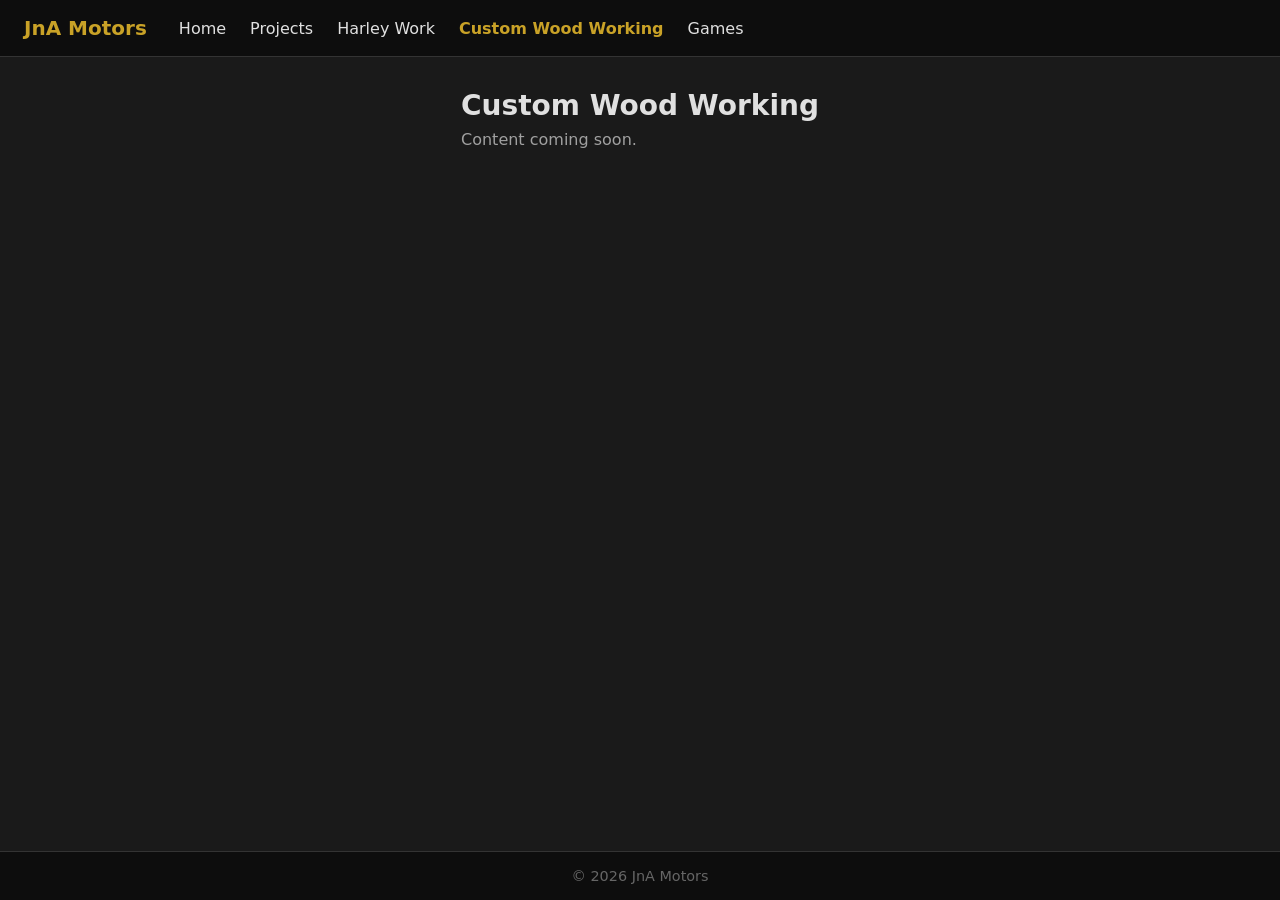
<file: custom-woodworking.html>
<!DOCTYPE html>
<html lang="en">
<head>
  <meta charset="UTF-8">
  <meta name="viewport" content="width=device-width, initial-scale=1.0">
  <meta name="description" content="Custom wood working projects at JnA Motors — handcrafted furniture, builds, and more.">
  <title>Custom Wood Working — JnA Motors</title>
  <link rel="stylesheet" href="styles.css">
</head>
<body class="page-woodworking">
  <nav class="nav">
    <a href="index.html" class="nav-brand">JnA Motors</a>
    <a href="index.html" class="nav-link">Home</a>
    <a href="projects.html" class="nav-link">Projects</a>
    <a href="harley-work.html" class="nav-link">Harley Work</a>
    <a href="custom-woodworking.html" class="nav-link">Custom Wood Working</a>
    <a href="games.html" class="nav-link">Games</a>
  </nav>
  <main class="page-content project-detail">
    <h1 class="page-title">Custom Wood Working</h1>
    <p class="page-description">Content coming soon.</p>
  </main>
  <footer class="site-footer">
    <p>© <span id="year"></span> JnA Motors</p>
  </footer>
  <script>document.getElementById('year').textContent = new Date().getFullYear();</script>
</body>
</html>
</file>
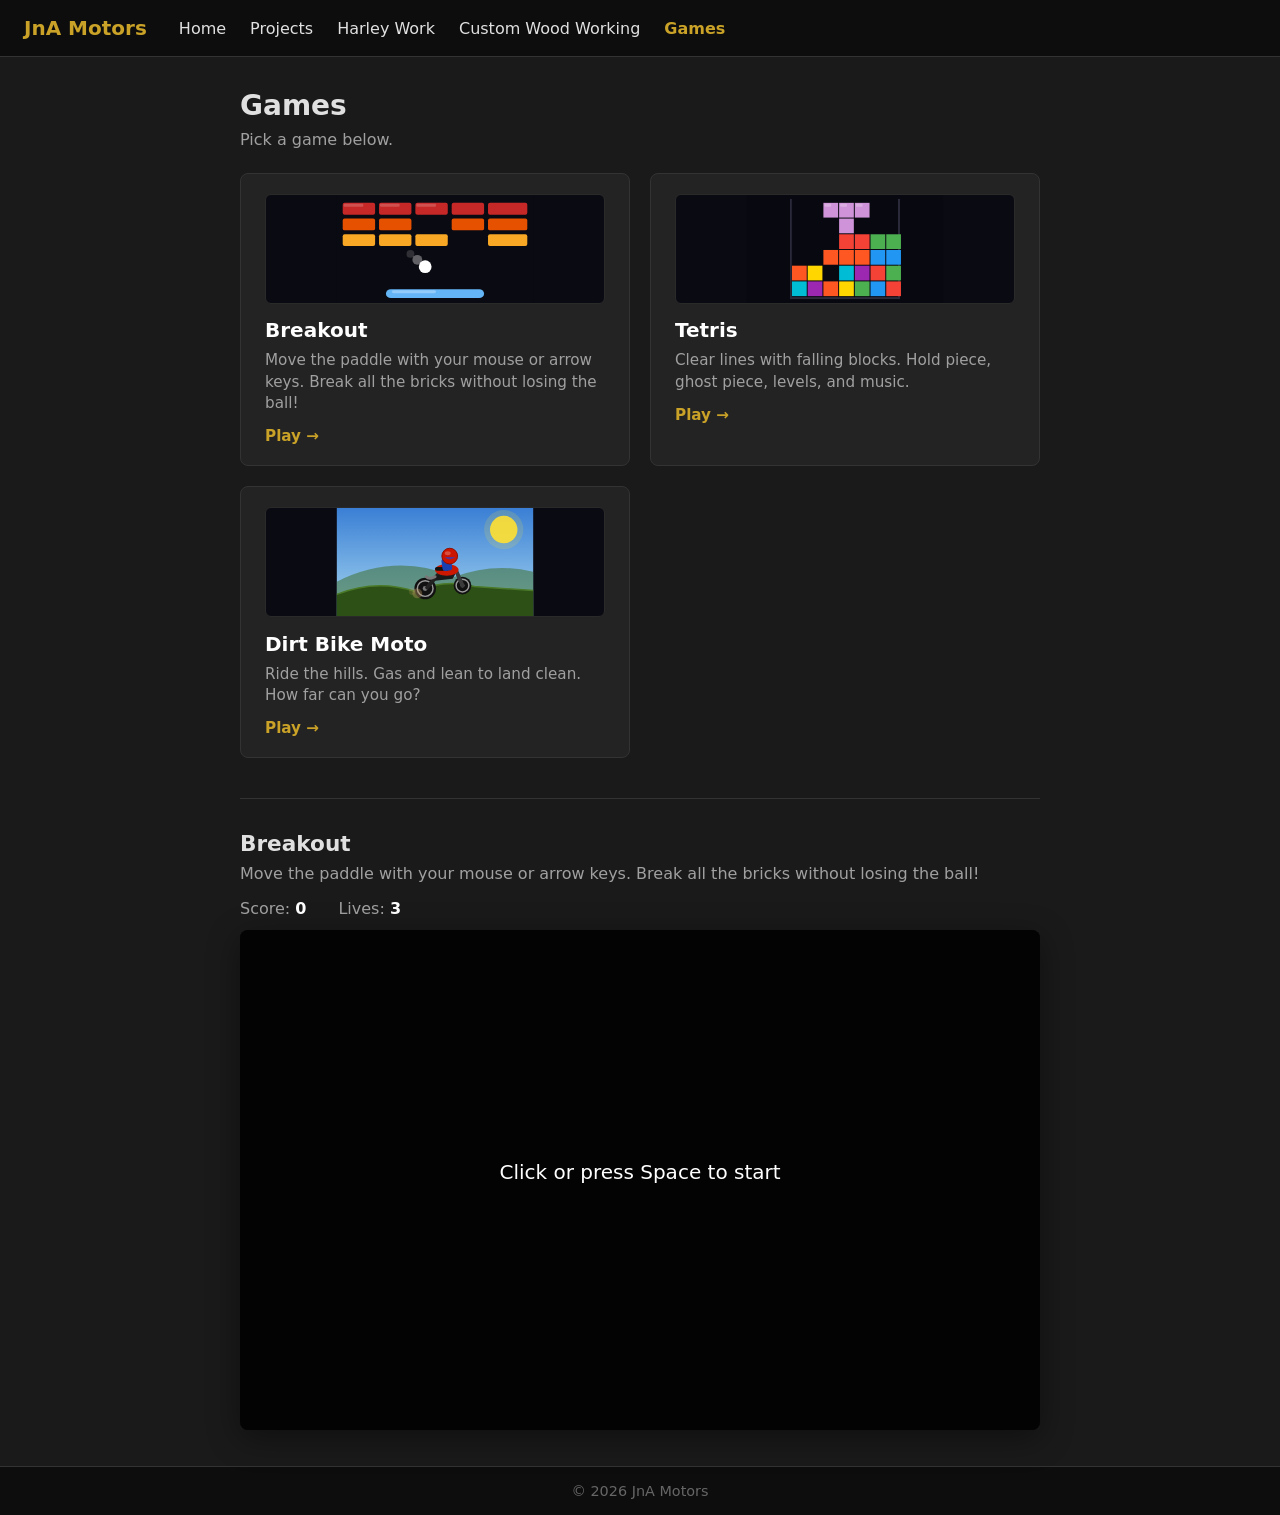
<file: games.html>
<!DOCTYPE html>
<html lang="en">
<head>
  <meta charset="UTF-8">
  <meta name="viewport" content="width=device-width, initial-scale=1.0">
  <meta name="description" content="Play Breakout, Tetris, and Dirt Bike Moto on JnA Motors.">
  <title>Games — JnA Motors</title>
  <link rel="stylesheet" href="styles.css">
  <link rel="stylesheet" href="game.css">
</head>
<body class="page-games">
  <nav class="nav">
    <a href="index.html" class="nav-brand">JnA Motors</a>
    <a href="index.html" class="nav-link">Home</a>
    <a href="projects.html" class="nav-link">Projects</a>
    <a href="harley-work.html" class="nav-link">Harley Work</a>
    <a href="custom-woodworking.html" class="nav-link">Custom Wood Working</a>
    <a href="games.html" class="nav-link">Games</a>
  </nav>
  <main class="page-content games-index">
    <h1 class="page-title">Games</h1>
    <p class="page-description">Pick a game below.</p>
    <div class="game-cards">
      <a href="games.html#breakout-game" class="game-card">
        <div class="game-card-preview">
          <!-- Breakout: bricks, ball, paddle -->
          <svg xmlns="http://www.w3.org/2000/svg" viewBox="0 0 200 110" aria-hidden="true">
            <rect width="200" height="110" fill="#0a0a12"/>
            <!-- Row 1: red bricks -->
            <rect x="6"   y="8"  width="33" height="12" rx="2" fill="#c62828"/>
            <rect x="43"  y="8"  width="33" height="12" rx="2" fill="#c62828"/>
            <rect x="80"  y="8"  width="33" height="12" rx="2" fill="#c62828"/>
            <rect x="117" y="8"  width="33" height="12" rx="2" fill="#c62828"/>
            <rect x="154" y="8"  width="40" height="12" rx="2" fill="#c62828"/>
            <!-- Row 2: orange bricks (one missing – got hit) -->
            <rect x="6"   y="24" width="33" height="12" rx="2" fill="#e65100"/>
            <rect x="43"  y="24" width="33" height="12" rx="2" fill="#e65100"/>
            <rect x="117" y="24" width="33" height="12" rx="2" fill="#e65100"/>
            <rect x="154" y="24" width="40" height="12" rx="2" fill="#e65100"/>
            <!-- Row 3: gold bricks (two missing) -->
            <rect x="6"   y="40" width="33" height="12" rx="2" fill="#f9a825"/>
            <rect x="43"  y="40" width="33" height="12" rx="2" fill="#f9a825"/>
            <rect x="80"  y="40" width="33" height="12" rx="2" fill="#f9a825"/>
            <rect x="154" y="40" width="40" height="12" rx="2" fill="#f9a825"/>
            <!-- Brick highlight strips -->
            <rect x="7"   y="9"  width="20" height="3" rx="1" fill="rgba(255,255,255,0.18)"/>
            <rect x="44"  y="9"  width="20" height="3" rx="1" fill="rgba(255,255,255,0.18)"/>
            <rect x="81"  y="9"  width="20" height="3" rx="1" fill="rgba(255,255,255,0.18)"/>
            <!-- Ball trail -->
            <circle cx="75" cy="60" r="4"  fill="rgba(255,255,255,0.15)"/>
            <circle cx="82" cy="66" r="5"  fill="rgba(255,255,255,0.35)"/>
            <circle cx="90" cy="73" r="6.5" fill="#ffffff"/>
            <!-- Paddle -->
            <rect x="50" y="96" width="100" height="9" rx="5" fill="#64b5f6"/>
            <rect x="56" y="97" width="45"  height="3" rx="2" fill="rgba(255,255,255,0.3)"/>
          </svg>
        </div>
        <h2 class="game-card-title">Breakout</h2>
        <p class="game-card-desc">Move the paddle with your mouse or arrow keys. Break all the bricks without losing the ball!</p>
        <span class="game-card-play">Play →</span>
      </a>

      <a href="tetris.html" class="game-card">
        <div class="game-card-preview">
          <!-- Tetris: well with coloured blocks + falling T-piece -->
          <svg xmlns="http://www.w3.org/2000/svg" viewBox="0 0 200 110" aria-hidden="true">
            <rect width="200" height="110" fill="#080810"/>
            <!-- Well walls -->
            <rect x="44" y="4"   width="2"   height="102" fill="#2a2a3a"/>
            <rect x="154" y="4"  width="2"   height="102" fill="#2a2a3a"/>
            <rect x="44" y="104" width="112" height="2"   fill="#2a2a3a"/>
            <!-- Subtle grid lines -->
            <line x1="46" y1="4" x2="46" y2="104" stroke="#111120" stroke-width="0.5"/>
            <!-- Block size 15x15, gap 1, col x = 46+col*16 -->
            <!-- Bottom row (y=88): full row of mixed colours -->
            <rect x="46"  y="88" width="15" height="15" fill="#00bcd4"/>
            <rect x="62"  y="88" width="15" height="15" fill="#9c27b0"/>
            <rect x="78"  y="88" width="15" height="15" fill="#ff5722"/>
            <rect x="94"  y="88" width="15" height="15" fill="#ffd600"/>
            <rect x="110" y="88" width="15" height="15" fill="#4caf50"/>
            <rect x="126" y="88" width="15" height="15" fill="#2196f3"/>
            <rect x="142" y="88" width="15" height="15" fill="#f44336"/>
            <!-- Row 4 (y=72): gap at col 2 (x=78) -->
            <rect x="46"  y="72" width="15" height="15" fill="#ff5722"/>
            <rect x="62"  y="72" width="15" height="15" fill="#ffd600"/>
            <rect x="94"  y="72" width="15" height="15" fill="#00bcd4"/>
            <rect x="110" y="72" width="15" height="15" fill="#9c27b0"/>
            <rect x="126" y="72" width="15" height="15" fill="#f44336"/>
            <rect x="142" y="72" width="15" height="15" fill="#4caf50"/>
            <!-- Row 3 (y=56): L-piece + others -->
            <rect x="78"  y="56" width="15" height="15" fill="#ff5722"/>
            <rect x="94"  y="56" width="15" height="15" fill="#ff5722"/>
            <rect x="110" y="56" width="15" height="15" fill="#ff5722"/>
            <rect x="126" y="56" width="15" height="15" fill="#2196f3"/>
            <rect x="142" y="56" width="15" height="15" fill="#2196f3"/>
            <!-- Row 2 (y=40) -->
            <rect x="94"  y="40" width="15" height="15" fill="#f44336"/>
            <rect x="110" y="40" width="15" height="15" fill="#f44336"/>
            <rect x="126" y="40" width="15" height="15" fill="#4caf50"/>
            <rect x="142" y="40" width="15" height="15" fill="#4caf50"/>
            <!-- Falling T-piece (purple) at top -->
            <rect x="78"  y="8"  width="15" height="15" fill="#ce93d8"/>
            <rect x="94"  y="8"  width="15" height="15" fill="#ce93d8"/>
            <rect x="110" y="8"  width="15" height="15" fill="#ce93d8"/>
            <rect x="94"  y="24" width="15" height="15" fill="#ce93d8"/>
            <!-- Piece inner highlight -->
            <rect x="79"  y="9"  width="7" height="3" rx="1" fill="rgba(255,255,255,0.25)"/>
            <rect x="95"  y="9"  width="7" height="3" rx="1" fill="rgba(255,255,255,0.25)"/>
            <rect x="111" y="9"  width="7" height="3" rx="1" fill="rgba(255,255,255,0.25)"/>
          </svg>
        </div>
        <h2 class="game-card-title">Tetris</h2>
        <p class="game-card-desc">Clear lines with falling blocks. Hold piece, ghost piece, levels, and music.</p>
        <span class="game-card-play">Play →</span>
      </a>

      <a href="moto.html" class="game-card">
        <div class="game-card-preview">
          <!-- Dirt Bike Moto: hills, bike, rider -->
          <svg xmlns="http://www.w3.org/2000/svg" viewBox="0 0 200 110" aria-hidden="true">
            <!-- Sky gradient -->
            <defs>
              <linearGradient id="msky" x1="0" y1="0" x2="0" y2="1">
                <stop offset="0%"   stop-color="#3a7fd5"/>
                <stop offset="100%" stop-color="#a8d8f0"/>
              </linearGradient>
            </defs>
            <rect width="200" height="110" fill="url(#msky)"/>
            <!-- Sun -->
            <circle cx="170" cy="22" r="14" fill="#FFE033" opacity="0.9"/>
            <circle cx="170" cy="22" r="20" fill="#FFE033" opacity="0.15"/>
            <!-- Distant hill (lighter) -->
            <path d="M 0,75 Q 60,45 120,70 Q 160,55 200,65 L 200,110 L 0,110 Z" fill="#3a6b20" opacity="0.5"/>
            <!-- Main ground hill -->
            <path d="M 0,88 Q 40,72 80,85 Q 110,72 140,80 L 200,84 L 200,110 L 0,110 Z" fill="#2d5016"/>
            <!-- Ground top edge highlight -->
            <path d="M 0,88 Q 40,72 80,85 Q 110,72 140,80 L 200,84" fill="none" stroke="#4a7a28" stroke-width="1.5"/>

            <!-- === DIRT BIKE (facing right, going up small hill) === -->
            <!-- Rear wheel -->
            <circle cx="90" cy="82" r="11" fill="#111"/>
            <circle cx="90" cy="82" r="8"  fill="none" stroke="#999" stroke-width="1.5"/>
            <circle cx="90" cy="82" r="2.5" fill="#777"/>
            <!-- Front wheel -->
            <circle cx="128" cy="79" r="9"  fill="#111"/>
            <circle cx="128" cy="79" r="6.5" fill="none" stroke="#999" stroke-width="1.5"/>
            <circle cx="128" cy="79" r="2"  fill="#777"/>
            <!-- Swingarm -->
            <line x1="92" y1="81" x2="103" y2="68" stroke="#222" stroke-width="4" stroke-linecap="round"/>
            <!-- Frame body -->
            <polygon points="103,68 122,65 118,72 100,74" fill="#1a1a1a"/>
            <!-- Front fork -->
            <line x1="122" y1="65" x2="128" y2="79" stroke="#3a3a3a" stroke-width="4" stroke-linecap="round"/>
            <!-- Gas tank (red) -->
            <ellipse cx="112" cy="63" rx="12" ry="6" fill="#cc1800"/>
            <!-- Seat -->
            <rect x="100" y="60" width="14" height="4" rx="2" fill="#111"/>
            <!-- Exhaust -->
            <path d="M 100,70 Q 94,73 91,70" fill="none" stroke="#777" stroke-width="3" stroke-linecap="round"/>
            <!-- Rider torso -->
            <rect x="107" y="51" width="10" height="13" rx="3" fill="#1840b0" transform="rotate(-8,112,57)"/>
            <!-- Helmet (red) -->
            <circle cx="115" cy="49" r="8"  fill="#cc1500"/>
            <circle cx="115" cy="49" r="8"  fill="none" stroke="#8b0f00" stroke-width="1"/>
            <!-- Visor -->
            <path d="M 110,50 Q 114,55 121,50" fill="rgba(40,60,200,0.7)" stroke="none"/>
            <!-- Helmet highlight -->
            <ellipse cx="113" cy="46" rx="3" ry="2" fill="rgba(255,255,255,0.25)"/>
            <!-- Dust puff (rolling) -->
            <circle cx="82" cy="87" r="5"  fill="rgba(200,160,100,0.35)"/>
            <circle cx="77" cy="85" r="3.5" fill="rgba(200,160,100,0.2)"/>
          </svg>
        </div>
        <h2 class="game-card-title">Dirt Bike Moto</h2>
        <p class="game-card-desc">Ride the hills. Gas and lean to land clean. How far can you go?</p>
        <span class="game-card-play">Play →</span>
      </a>

    </div>
    <div id="breakout-game" class="game-section">
      <h2 class="game-section-title">Breakout</h2>
      <p class="page-description">Move the paddle with your mouse or arrow keys. Break all the bricks without losing the ball!</p>
      <div class="game-hud">
        <span class="hud-score">Score: <strong id="score">0</strong></span>
        <span class="hud-lives">Lives: <strong id="lives">3</strong></span>
      </div>
      <div class="game-wrap">
        <canvas id="gameCanvas" width="800" height="500"></canvas>
        <div id="gameOverlay" class="game-overlay">
          <p id="overlayText" class="overlay-text">Click or press Space to start</p>
          <button id="restartBtn" class="restart-btn" style="display: none;">Play again</button>
        </div>
      </div>
    </div>
  </main>
  <footer class="site-footer">
    <p>© <span id="year"></span> JnA Motors</p>
  </footer>
  <script>document.getElementById('year').textContent = new Date().getFullYear();</script>
  <script src="game.js"></script>
</body>
</html>
</file>
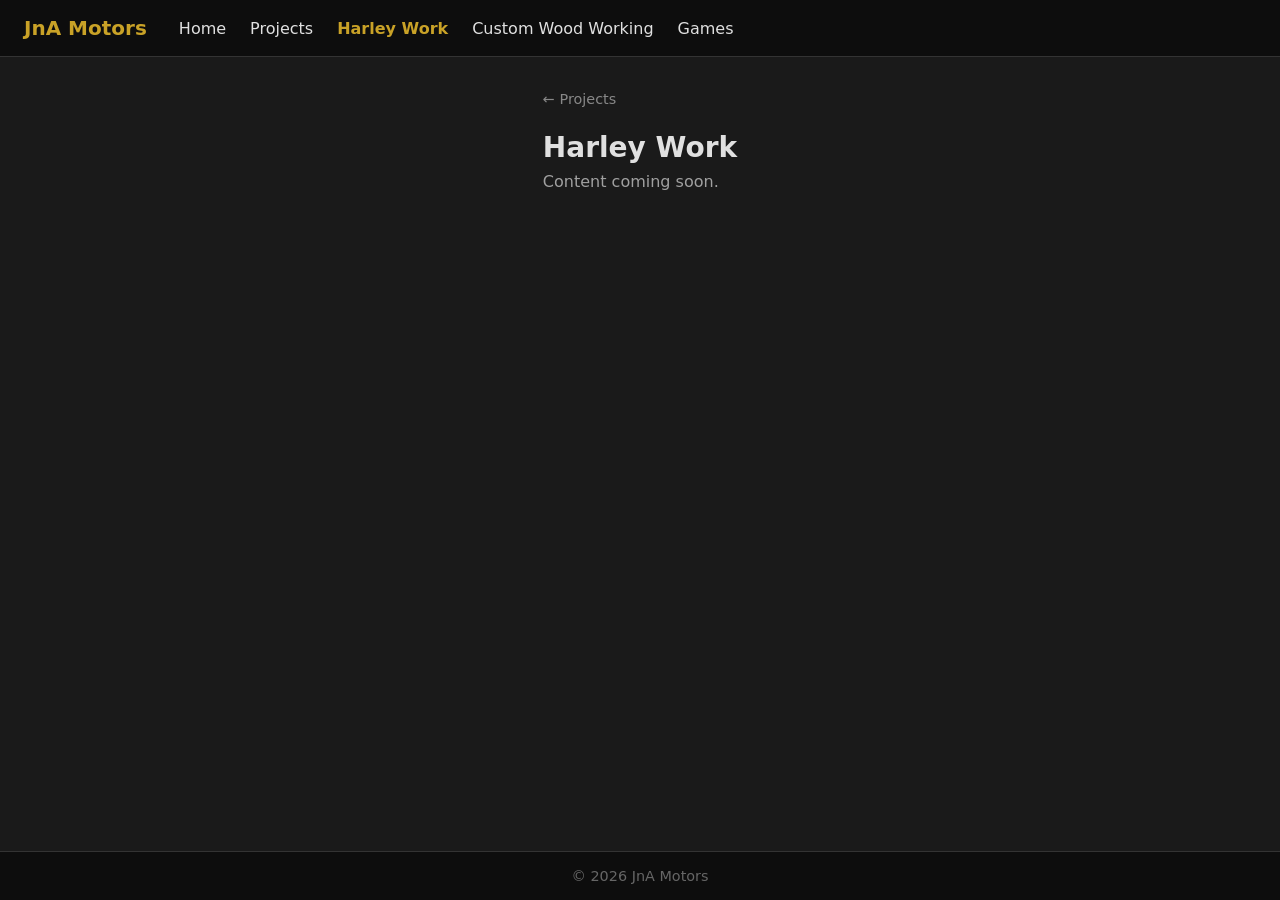
<file: harley-work.html>
<!DOCTYPE html>
<html lang="en">
<head>
  <meta charset="UTF-8">
  <meta name="viewport" content="width=device-width, initial-scale=1.0">
  <meta name="description" content="Harley-Davidson work and builds at JnA Motors.">
  <title>Harley Work — JnA Motors</title>
  <link rel="stylesheet" href="styles.css">
</head>
<body class="page-harley">
  <nav class="nav">
    <a href="index.html" class="nav-brand">JnA Motors</a>
    <a href="index.html" class="nav-link">Home</a>
    <a href="projects.html" class="nav-link">Projects</a>
    <a href="harley-work.html" class="nav-link">Harley Work</a>
    <a href="custom-woodworking.html" class="nav-link">Custom Wood Working</a>
    <a href="games.html" class="nav-link">Games</a>
  </nav>
  <main class="page-content project-detail">
    <a href="projects.html" class="back-link">← Projects</a>
    <h1 class="page-title">Harley Work</h1>
    <p class="page-description">Content coming soon.</p>
  </main>
  <footer class="site-footer">
    <p>© <span id="year"></span> JnA Motors</p>
  </footer>
  <script>document.getElementById('year').textContent = new Date().getFullYear();</script>
</body>
</html>
</file>
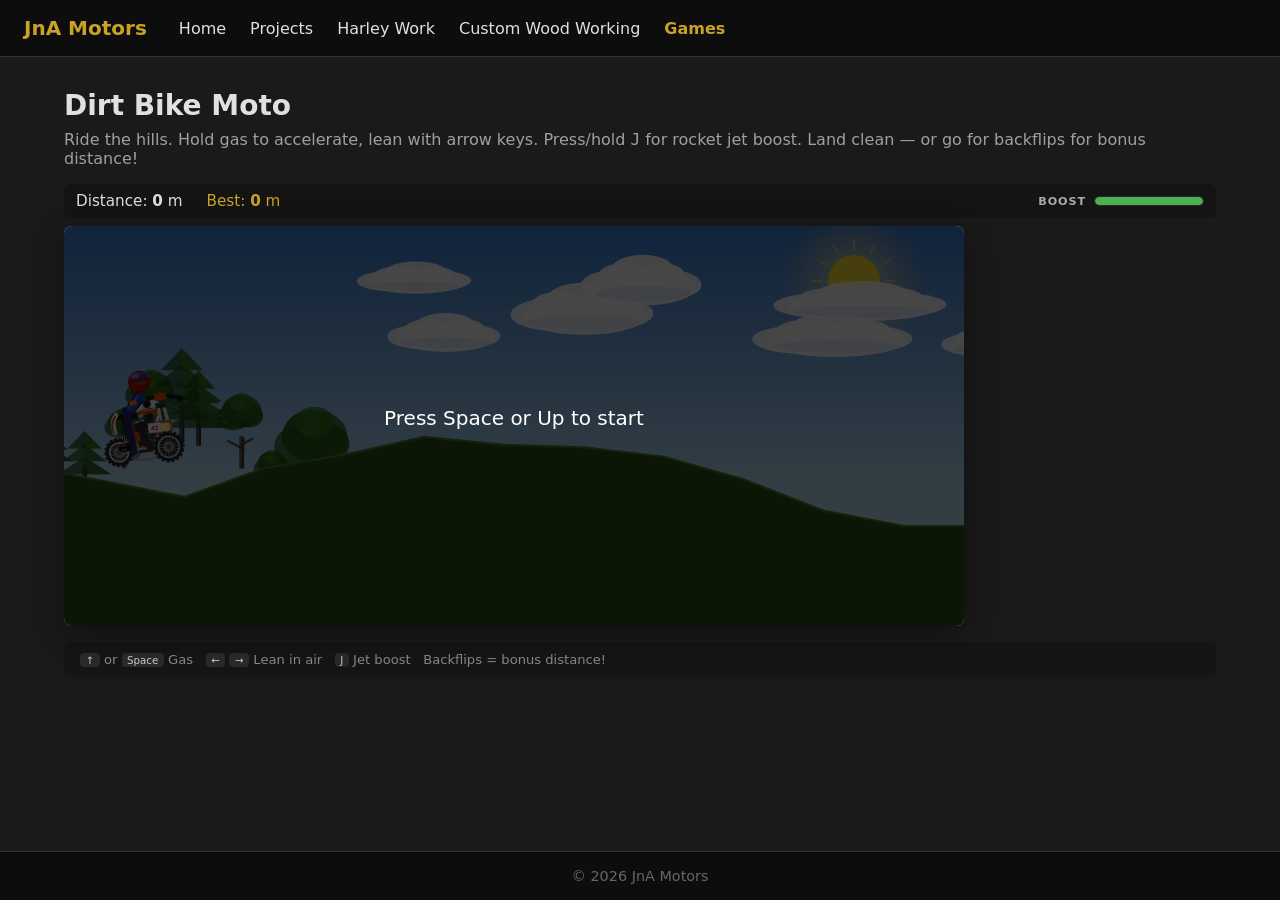
<file: moto.html>
<!DOCTYPE html>
<html lang="en">
<head>
  <meta charset="UTF-8">
  <meta name="viewport" content="width=device-width, initial-scale=1.0">
  <meta name="description" content="Dirt bike moto game — ride the terrain, land clean, go the distance. JnA Motors.">
  <title>Dirt Bike Moto — JnA Motors</title>
  <link rel="stylesheet" href="styles.css">
  <link rel="stylesheet" href="moto.css">
</head>
<body class="page-games">
  <nav class="nav">
    <a href="index.html" class="nav-brand">JnA Motors</a>
    <a href="index.html" class="nav-link">Home</a>
    <a href="projects.html" class="nav-link">Projects</a>
    <a href="harley-work.html" class="nav-link">Harley Work</a>
    <a href="custom-woodworking.html" class="nav-link">Custom Wood Working</a>
    <a href="games.html" class="nav-link">Games</a>
  </nav>
  <main class="page-content moto-page">
    <h1 class="page-title">Dirt Bike Moto</h1>
    <p class="page-description">Ride the hills. Hold gas to accelerate, lean with arrow keys. Press/hold <kbd>J</kbd> for rocket jet boost. Land clean — or go for backflips for bonus distance!</p>

    <div class="game-hud">
      <div class="hud-left">
        <span class="hud-score">Distance: <strong id="motoScore">0</strong> m</span>
        <span class="hud-best">Best: <strong id="motoHighScore">0</strong> m</span>
      </div>
      <div class="hud-right">
        <div class="fuel-meter">
          <span class="fuel-label">BOOST</span>
          <div class="fuel-track">
            <div id="motoFuelBar" class="fuel-bar"></div>
          </div>
        </div>
      </div>
    </div>

    <div class="moto-wrap">
      <canvas id="motoCanvas"></canvas>
      <div id="motoOverlay" class="moto-overlay">
        <p id="motoOverlayText" class="moto-overlay-text">Press Space or Up to start</p>
        <button id="motoRestartBtn" class="moto-restart-btn" style="display: none;">Ride again</button>
      </div>
    </div>

    <div class="moto-touch-controls">
      <div class="moto-touch-left">
        <button class="moto-touch-btn" data-action="leanBack">&#9664; Lean</button>
        <button class="moto-touch-btn" data-action="leanFwd">Lean &#9654;</button>
      </div>
      <div class="moto-touch-right">
        <button class="moto-touch-btn moto-touch-gas" data-action="gas">&#9650; GAS</button>
        <button class="moto-touch-btn moto-touch-jet" data-action="jet">&#128293; JET</button>
      </div>
    </div>

    <div class="moto-controls">
      <p><kbd>&#8593;</kbd> or <kbd>Space</kbd> Gas &nbsp; <kbd>&#8592;</kbd> <kbd>&#8594;</kbd> Lean in air &nbsp; <kbd>J</kbd> Jet boost &nbsp; Backflips = bonus distance!</p>
    </div>
  </main>
  <footer class="site-footer">
    <p>© <span id="year"></span> JnA Motors</p>
  </footer>
  <script>document.getElementById('year').textContent = new Date().getFullYear();</script>
  <script src="moto.js"></script>
</body>
</html>
</file>
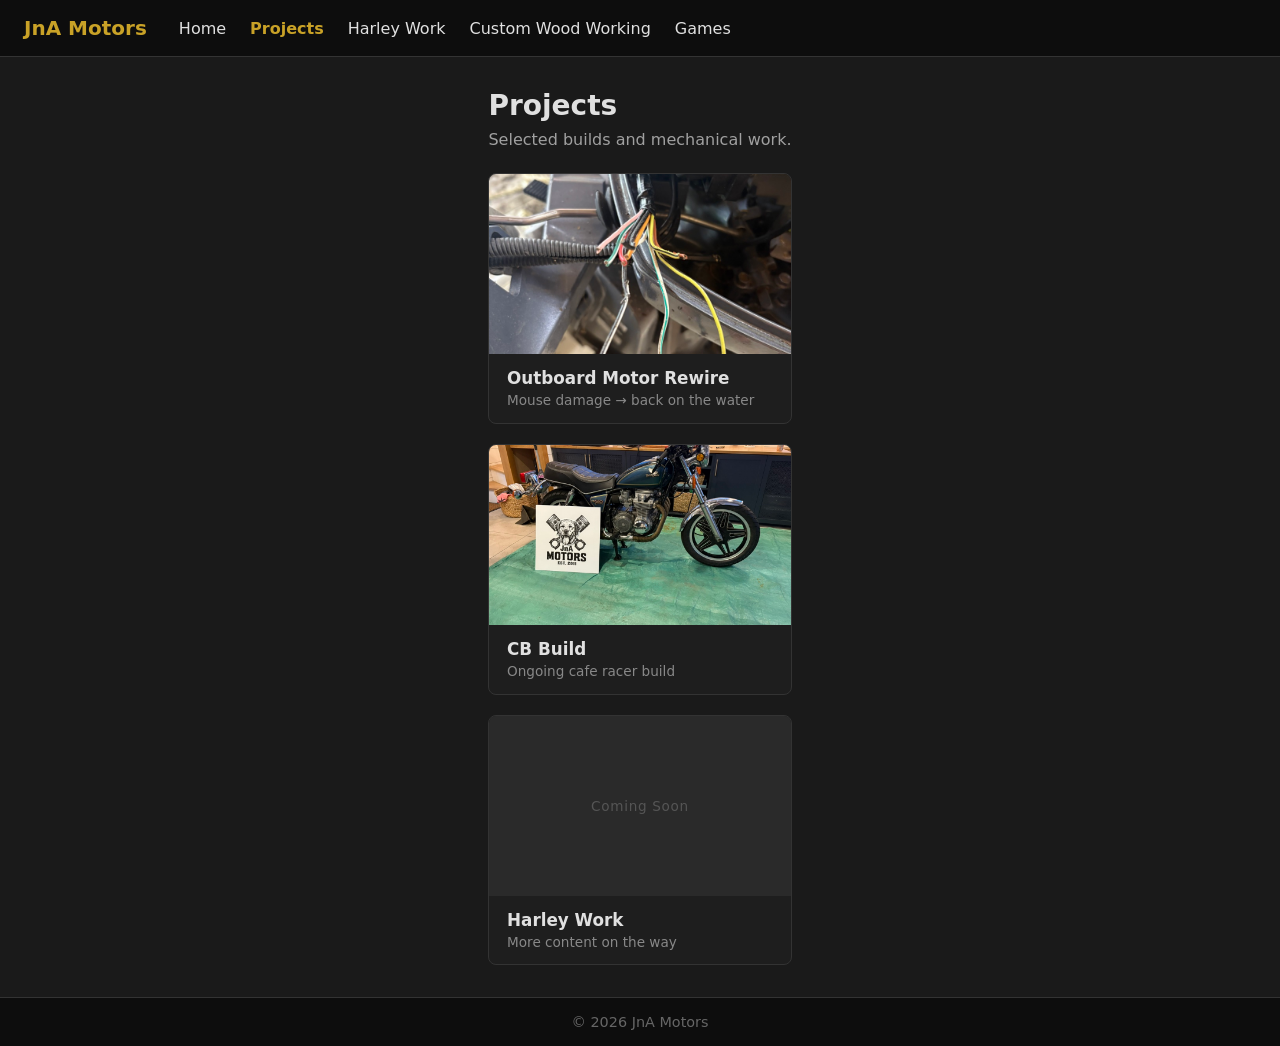
<file: projects.html>
<!DOCTYPE html>
<html lang="en">
<head>
  <meta charset="UTF-8">
  <meta name="viewport" content="width=device-width, initial-scale=1.0">
  <meta name="description" content="JnA Motors projects — outboard motor re-wire, cafe racer build, and more custom mechanical work.">
  <title>Projects — JnA Motors</title>
  <link rel="stylesheet" href="styles.css">
</head>
<body class="page-projects">
  <nav class="nav">
    <a href="index.html" class="nav-brand">JnA Motors</a>
    <a href="index.html" class="nav-link">Home</a>
    <a href="projects.html" class="nav-link">Projects</a>
    <a href="harley-work.html" class="nav-link">Harley Work</a>
    <a href="custom-woodworking.html" class="nav-link">Custom Wood Working</a>
    <a href="games.html" class="nav-link">Games</a>
  </nav>
  <main class="page-content">
    <h1 class="page-title">Projects</h1>
    <p class="page-description">Selected builds and mechanical work.</p>
    <div class="project-grid">

      <a href="boat-rewire.html" class="project-card">
        <img class="project-card-thumb" src="images/boatwire1.jpeg" alt="Outboard motor wiring">
        <div class="project-card-info">
          <div class="project-card-title">Outboard Motor Rewire</div>
          <div class="project-card-sub">Mouse damage → back on the water</div>
        </div>
      </a>

      <a href="cb-build.html" class="project-card">
        <img class="project-card-thumb" src="images/cb-hondawithsign.jpeg" alt="CB cafe racer build">
        <div class="project-card-info">
          <div class="project-card-title">CB Build</div>
          <div class="project-card-sub">Ongoing cafe racer build</div>
        </div>
      </a>

      <a href="https://www.reddit.com/r/DunderMifflin/comments/x9mmqo/you_can_still_find_the_website_image_from_the/#lightbox" target="_blank" rel="noopener" class="project-card">
        <div class="project-card-thumb-placeholder">Coming Soon</div>
        <div class="project-card-info">
          <div class="project-card-title">Harley Work</div>
          <div class="project-card-sub">More content on the way</div>
        </div>
      </a>

    </div>
  </main>
  <footer class="site-footer">
    <p>© <span id="year"></span> JnA Motors</p>
  </footer>
  <script>document.getElementById('year').textContent = new Date().getFullYear();</script>
</body>
</html>
</file>
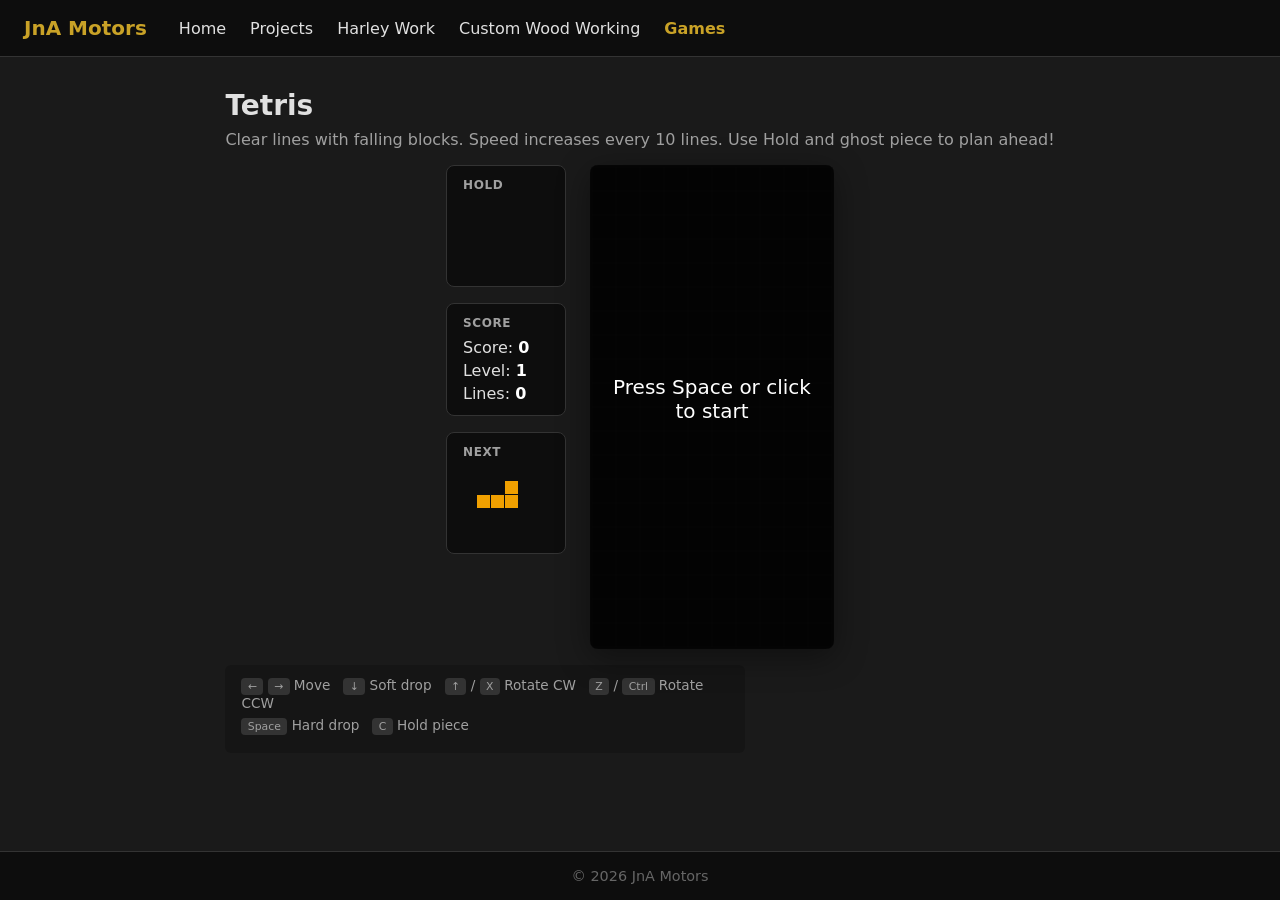
<file: tetris.html>
<!DOCTYPE html>
<html lang="en">
<head>
  <meta charset="UTF-8">
  <meta name="viewport" content="width=device-width, initial-scale=1.0">
  <meta name="description" content="Play Tetris on JnA Motors — classic falling blocks with next piece, hold, ghost, and levels.">
  <title>Tetris — JnA Motors</title>
  <link rel="stylesheet" href="styles.css">
  <link rel="stylesheet" href="tetris.css">
</head>
<body class="page-games">
  <nav class="nav">
    <a href="index.html" class="nav-brand">JnA Motors</a>
    <a href="index.html" class="nav-link">Home</a>
    <a href="projects.html" class="nav-link">Projects</a>
    <a href="harley-work.html" class="nav-link">Harley Work</a>
    <a href="custom-woodworking.html" class="nav-link">Custom Wood Working</a>
    <a href="games.html" class="nav-link">Games</a>
  </nav>
  <main class="page-content tetris-page">
    <h1 class="page-title">Tetris</h1>
    <p class="page-description">Clear lines with falling blocks. Speed increases every 10 lines. Use Hold and ghost piece to plan ahead!</p>
    <div class="tetris-layout">
      <div class="tetris-side">
        <div class="tetris-panel">
          <h3>Hold</h3>
          <canvas id="tetrisHoldCanvas" width="70" height="70"></canvas>
        </div>
        <div class="tetris-panel">
          <h3>Score</h3>
          <div class="tetris-hud">
            <span>Score: <strong id="tetrisScore">0</strong></span>
            <span>Level: <strong id="tetrisLevel">1</strong></span>
            <span>Lines: <strong id="tetrisLines">0</strong></span>
          </div>
        </div>
        <div class="tetris-panel">
          <h3>Next</h3>
          <canvas id="tetrisNextCanvas" width="70" height="70"></canvas>
        </div>
      </div>
      <div class="tetris-main">
        <canvas id="tetrisCanvas"></canvas>
        <div id="tetrisOverlay" class="tetris-overlay">
          <p id="tetrisOverlayText" class="tetris-overlay-text">Press Space or click to start</p>
          <button id="tetrisRestartBtn" class="tetris-restart-btn" style="display: none;">Play again</button>
        </div>
      </div>
    </div>
    <div class="tetris-controls">
      <p><kbd>←</kbd> <kbd>→</kbd> Move &nbsp; <kbd>↓</kbd> Soft drop &nbsp; <kbd>↑</kbd> / <kbd>X</kbd> Rotate CW &nbsp; <kbd>Z</kbd> / <kbd>Ctrl</kbd> Rotate CCW</p>
      <p><kbd>Space</kbd> Hard drop &nbsp; <kbd>C</kbd> Hold piece</p>
    </div>
  </main>
  <footer class="site-footer">
    <p>© <span id="year"></span> JnA Motors</p>
  </footer>
  <script>document.getElementById('year').textContent = new Date().getFullYear();</script>
  <script src="tetris-audio.js"></script>
  <script src="tetris.js"></script>
</body>
</html>
</file>
<file: styles.css>
* {
  margin: 0;
  padding: 0;
  box-sizing: border-box;
}

:root {
  --accent: #c9a227;
  --accent-dim: #a68520;
}

body {
  min-height: 100vh;
  background: #1a1a1a;
  font-family: "Segoe UI", system-ui, -apple-system, sans-serif;
  display: flex;
  flex-direction: column;
}

.nav {
  display: flex;
  align-items: center;
  gap: 1.5rem;
  padding: 1rem 1.5rem;
  background: #0d0d0d;
  border-bottom: 1px solid #333;
}

.nav-brand {
  color: var(--accent);
  text-decoration: none;
  font-weight: 700;
  font-size: 1.25rem;
  margin-right: 0.5rem;
}

.nav-brand:hover {
  color: #e0b83a;
}

.nav-brand:focus-visible {
  outline: 2px solid var(--accent);
  outline-offset: 2px;
}

.nav-link {
  color: #e0e0e0;
  text-decoration: none;
  font-weight: 500;
}

.nav-link:hover {
  color: #fff;
}

.nav-link:focus-visible {
  outline: 2px solid var(--accent);
  outline-offset: 2px;
}

/* Active page in nav */
.page-home .nav-link[href="index.html"]:not(.nav-brand),
.page-projects .nav-link[href="projects.html"],
.page-harley .nav-link[href="harley-work.html"],
.page-woodworking .nav-link[href="custom-woodworking.html"],
.page-games .nav-link[href="games.html"] {
  color: var(--accent);
  font-weight: 600;
}

/* Lightbox overlay */
.lightbox {
  display: none;
  position: fixed;
  inset: 0;
  background: rgba(0,0,0,0.88);
  z-index: 1000;
  align-items: center;
  justify-content: center;
  cursor: zoom-out;
}
.lightbox.open {
  display: flex;
}
.lightbox img {
  max-width: 92vw;
  max-height: 90vh;
  border-radius: 4px;
  box-shadow: 0 8px 60px rgba(0,0,0,0.7);
  cursor: default;
  object-fit: contain;
}
.lightbox-close {
  position: absolute;
  top: 1rem;
  right: 1.25rem;
  background: none;
  border: none;
  color: #fff;
  font-size: 2rem;
  cursor: pointer;
  line-height: 1;
  opacity: 0.8;
}
.lightbox-close:hover { opacity: 1; }

/* Make thumbnails show pointer */
.photo-frame img,
.project-card-thumb {
  cursor: zoom-in;
}

.hero {
  width: 100%;
  max-width: 1200px;
  margin: 0 auto;
  padding: 1rem;
  display: flex;
  flex-direction: column;
  align-items: center;
  justify-content: center;
  min-height: calc(100vh - 53px - 60px);
  flex: 1;
}

.hero-image {
  width: auto;
  max-width: 100%;
  max-height: 78vh;
  display: block;
  border-radius: 8px;
  box-shadow: 0 20px 60px rgba(0, 0, 0, 0.5);
}

.hero-text {
  text-align: center;
  margin-top: 1.5rem;
}

.hero-title {
  color: #fff;
  font-size: 1.75rem;
  font-weight: 700;
  letter-spacing: 0.02em;
}

.hero-tagline {
  color: #a0a0a0;
  font-size: 1.1rem;
  margin-top: 0.35rem;
}

.page-content {
  max-width: 1200px;
  margin: 0 auto;
  padding: 2rem 1.5rem;
  flex: 1;
}

.page-title {
  color: #e0e0e0;
  font-size: 1.75rem;
  font-weight: 600;
  margin-bottom: 0.5rem;
}

.page-description {
  color: #a0a0a0;
  font-size: 1rem;
  margin-bottom: 1.5rem;
}

.project-list {
  list-style: none;
  display: flex;
  flex-direction: column;
  gap: 0.75rem;
}

.project-item {
  color: #c0c0c0;
  font-size: 1.125rem;
  padding: 1rem 1.25rem;
  border: 1px solid #333;
  border-radius: 6px;
  background: rgba(255, 255, 255, 0.02);
}

.project-item:hover {
  border-color: #444;
  background: rgba(255, 255, 255, 0.04);
}

.project-item a {
  color: inherit;
  text-decoration: none;
  display: block;
  cursor: pointer;
}

.project-item:has(a):hover {
  border-color: var(--accent);
  cursor: pointer;
}

.project-item a:hover {
  color: var(--accent);
}

/* Project tile cards with thumbnails */
.project-grid {
  display: grid;
  grid-template-columns: repeat(auto-fill, minmax(280px, 1fr));
  gap: 1.25rem;
}

.project-card {
  display: block;
  text-decoration: none;
  border: 1px solid #333;
  border-radius: 8px;
  overflow: hidden;
  background: rgba(255, 255, 255, 0.02);
  transition: border-color 0.2s, background 0.2s;
}

.project-card:hover {
  border-color: var(--accent);
  background: rgba(255, 255, 255, 0.05);
}

.project-card-thumb {
  width: 100%;
  height: 180px;
  object-fit: cover;
  display: block;
}

.project-card-thumb-placeholder {
  width: 100%;
  height: 180px;
  background: #2a2a2a;
  display: flex;
  align-items: center;
  justify-content: center;
  color: #555;
  font-size: 0.85rem;
  letter-spacing: 0.05em;
}

.project-card-info {
  padding: 0.9rem 1.1rem;
}

.project-card-title {
  color: #e0e0e0;
  font-size: 1.05rem;
  font-weight: 600;
}

.project-card:hover .project-card-title {
  color: var(--accent);
}

.project-card-sub {
  color: #888;
  font-size: 0.85rem;
  margin-top: 0.25rem;
}

@media (max-width: 600px) {
  .project-grid {
    grid-template-columns: 1fr;
  }
}

.back-link {
  display: inline-block;
  color: #888;
  text-decoration: none;
  font-size: 0.9rem;
  margin-bottom: 1.5rem;
}

.back-link:hover {
  color: #ccc;
}

.project-detail {
  max-width: 860px;
}

.project-body {
  color: #c0c0c0;
  font-size: 1.05rem;
  line-height: 1.7;
  margin-bottom: 2rem;
}

.photo-grid {
  display: grid;
  grid-template-columns: repeat(3, 1fr);
  gap: 1rem;
  margin-bottom: 2rem;
}

.photo-frame {
  background: #fff;
  padding: 8px;
  border-radius: 4px;
  box-shadow: 0 4px 16px rgba(0,0,0,0.4);
}

.photo-frame img {
  width: 100%;
  height: 150px;
  object-fit: cover;
  display: block;
  border-radius: 2px;
}

.photo-frame--single {
  display: block;
  margin-top: 2rem;
  max-width: 480px;
}

.photo-frame--single img {
  width: 100%;
  height: auto;
  display: block;
  border-radius: 2px;
}

.video-block {
  margin-bottom: 1rem;
}

.video-caption {
  color: #888;
  font-size: 0.9rem;
  margin-top: 0.6rem;
  font-style: italic;
}

.video-block video {
  width: 100%;
  max-width: 340px;
  border-radius: 6px;
  box-shadow: 0 8px 32px rgba(0,0,0,0.5);
  cursor: pointer;
}

@media (max-width: 600px) {
  .photo-grid {
    grid-template-columns: 1fr;
  }
}

.site-footer {
  text-align: center;
  padding: 1rem 1.5rem;
  background: #0d0d0d;
  border-top: 1px solid #333;
  color: #666;
  font-size: 0.9rem;
}

@media (max-width: 640px) {
  .nav {
    flex-wrap: wrap;
    gap: 1rem;
  }
  .hero {
    padding: 0.5rem;
    min-height: auto;
  }
  .hero-image {
    border-radius: 4px;
  }
  .hero-title {
    font-size: 1.5rem;
  }
  .hero-tagline {
    font-size: 1rem;
  }
  .page-content {
    padding: 1.5rem 1rem;
  }
}
</file>
<file: game.css>
.games-index .page-description {
  margin-bottom: 1.5rem;
}

.game-cards {
  display: grid;
  grid-template-columns: repeat(auto-fill, minmax(280px, 1fr));
  gap: 1.25rem;
  margin-bottom: 2.5rem;
}

.game-card {
  display: block;
  padding: 1.25rem 1.5rem;
  background: rgba(255, 255, 255, 0.04);
  border: 1px solid #333;
  border-radius: 8px;
  text-decoration: none;
  color: inherit;
  transition: border-color 0.2s, background 0.2s;
}

.game-card-preview {
  width: 100%;
  height: 110px;
  border-radius: 6px;
  overflow: hidden;
  margin-bottom: 0.9rem;
  background: #0a0a12;
  border: 1px solid #2a2a2a;
  transition: border-color 0.2s;
}

.game-card:hover .game-card-preview {
  border-color: #444;
}

.game-card-preview svg {
  width: 100%;
  height: 100%;
  display: block;
}

.game-card:hover {
  border-color: #c9a227;
  background: rgba(201, 162, 39, 0.08);
}

.game-card-title {
  color: #fff;
  font-size: 1.25rem;
  margin-bottom: 0.5rem;
}

.game-card-desc {
  color: #a0a0a0;
  font-size: 0.95rem;
  margin-bottom: 0.75rem;
  line-height: 1.4;
}

.game-card-play {
  color: #c9a227;
  font-weight: 600;
  font-size: 0.95rem;
}

.game-section {
  margin-top: 2rem;
  padding-top: 2rem;
  border-top: 1px solid #333;
  scroll-margin-top: 1rem;
}

.game-section-title {
  color: #e0e0e0;
  font-size: 1.35rem;
  margin-bottom: 0.5rem;
}

.game-section .page-description {
  margin-bottom: 1rem;
}

.game-page .page-description {
  margin-bottom: 1rem;
}

.game-hud {
  display: flex;
  gap: 2rem;
  margin-bottom: 0.75rem;
  color: #a0a0a0;
  font-size: 1rem;
}

.game-hud strong {
  color: #fff;
}

.game-wrap {
  position: relative;
  display: inline-block;
  border-radius: 8px;
  overflow: hidden;
  box-shadow: 0 8px 32px rgba(0, 0, 0, 0.4);
  background: #0d0d0d;
}

#gameCanvas {
  display: block;
  background: #0d0d0d;
  max-width: 100%;
  height: auto;
}

.game-overlay {
  position: absolute;
  inset: 0;
  display: flex;
  flex-direction: column;
  align-items: center;
  justify-content: center;
  background: rgba(0, 0, 0, 0.75);
  transition: opacity 0.2s;
}

.game-overlay.hidden {
  pointer-events: none;
  opacity: 0;
}

.overlay-text {
  color: #fff;
  font-size: 1.25rem;
  margin-bottom: 1rem;
  text-align: center;
  padding: 0 1rem;
}

.restart-btn {
  padding: 0.6rem 1.25rem;
  font-size: 1rem;
  font-weight: 600;
  color: #1a1a1a;
  background: #e0e0e0;
  border: none;
  border-radius: 6px;
  cursor: pointer;
}

.restart-btn:hover {
  background: #fff;
}

.game-embed-wrap iframe {
  display: block;
  width: 100%;
  max-width: 900px;
  height: 600px;
  border: none;
  border-radius: 8px;
}

@media (max-width: 860px) {
  #gameCanvas {
    width: 100%;
    height: auto;
  }
  .game-embed-wrap iframe {
    height: 500px;
  }
}
</file>
<file: moto.css>
.moto-page .page-description {
  margin-bottom: 1rem;
}

/* HUD */
.game-hud {
  display: flex;
  align-items: center;
  justify-content: space-between;
  margin-bottom: 0.5rem;
  padding: 0.5rem 0.75rem;
  background: rgba(0, 0, 0, 0.25);
  border-radius: 6px;
  gap: 1rem;
}

.hud-left {
  display: flex;
  gap: 1.5rem;
  align-items: center;
}

.hud-score,
.hud-best {
  font-size: 0.95rem;
  color: #ddd;
}

.hud-best {
  color: #c9a227;
}

.hud-right {
  display: flex;
  align-items: center;
}

/* Fuel meter */
.fuel-meter {
  display: flex;
  align-items: center;
  gap: 0.5rem;
}

.fuel-label {
  font-size: 0.7rem;
  font-weight: 700;
  letter-spacing: 0.08em;
  color: #aaa;
}

.fuel-track {
  width: 110px;
  height: 10px;
  background: rgba(0, 0, 0, 0.5);
  border-radius: 5px;
  border: 1px solid rgba(255, 255, 255, 0.12);
  overflow: hidden;
}

.fuel-bar {
  height: 100%;
  width: 100%;
  background: #4caf50;
  border-radius: 5px;
  transition: background 0.3s;
}

/* Canvas wrapper */
.moto-wrap {
  position: relative;
  display: inline-block;
  border-radius: 8px;
  overflow: hidden;
  box-shadow: 0 8px 32px rgba(0, 0, 0, 0.4);
  background: #0d0d0d;
  max-width: 100%;
}

#motoCanvas {
  display: block;
  background: #87CEEB;
  max-width: 100%;
}

/* Overlay */
.moto-overlay {
  position: absolute;
  inset: 0;
  display: flex;
  flex-direction: column;
  align-items: center;
  justify-content: center;
  background: rgba(0, 0, 0, 0.72);
  transition: opacity 0.2s;
}

.moto-overlay.hidden {
  pointer-events: none;
  opacity: 0;
}

.moto-overlay-text {
  color: #fff;
  font-size: 1.25rem;
  margin-bottom: 1rem;
  text-align: center;
  padding: 0 1rem;
  line-height: 1.6;
}

.moto-restart-btn {
  padding: 0.6rem 1.4rem;
  font-size: 1rem;
  font-weight: 600;
  color: #1a1a1a;
  background: #c9a227;
  border: none;
  border-radius: 6px;
  cursor: pointer;
}

.moto-restart-btn:hover {
  background: #e0b83a;
}

/* Touch controls */
.moto-touch-controls {
  display: none;
  justify-content: space-between;
  margin-top: 0.75rem;
  gap: 0.5rem;
}

.moto-touch-left,
.moto-touch-right {
  display: flex;
  gap: 0.5rem;
}

.moto-touch-btn {
  padding: 0.85rem 1.1rem;
  font-size: 1rem;
  font-weight: 700;
  color: #fff;
  background: rgba(255, 255, 255, 0.12);
  border: 1px solid rgba(255, 255, 255, 0.22);
  border-radius: 8px;
  cursor: pointer;
  user-select: none;
  -webkit-user-select: none;
  touch-action: manipulation;
  min-width: 80px;
  text-align: center;
}

.moto-touch-btn:active {
  background: rgba(255, 255, 255, 0.25);
}

.moto-touch-gas {
  background: rgba(76, 175, 80, 0.25);
  border-color: rgba(76, 175, 80, 0.5);
}

.moto-touch-gas:active {
  background: rgba(76, 175, 80, 0.45);
}

.moto-touch-jet {
  background: rgba(255, 106, 0, 0.25);
  border-color: rgba(255, 106, 0, 0.5);
}

.moto-touch-jet:active {
  background: rgba(255, 106, 0, 0.45);
}

/* Show touch controls on touch devices */
@media (hover: none) and (pointer: coarse) {
  .moto-touch-controls {
    display: flex;
  }
}

/* Keyboard controls hint */
.moto-controls {
  margin-top: 0.75rem;
  padding: 0.6rem 1rem;
  background: rgba(0, 0, 0, 0.2);
  border-radius: 6px;
  color: #888;
  font-size: 0.82rem;
}

.moto-controls p {
  margin: 0;
}

.moto-controls kbd {
  display: inline-block;
  padding: 0.1rem 0.35rem;
  background: #2a2a2a;
  border-radius: 4px;
  font-family: inherit;
  font-size: 0.78em;
  color: #ccc;
}
</file>
<file: tetris.css>
.tetris-page .page-description {
  margin-bottom: 1rem;
}

.tetris-layout {
  display: flex;
  flex-wrap: wrap;
  align-items: flex-start;
  gap: 1.5rem;
  justify-content: center;
}

.tetris-side {
  display: flex;
  flex-direction: column;
  gap: 1rem;
  min-width: 120px;
}

.tetris-panel {
  background: #0d0d0d;
  border: 1px solid #333;
  border-radius: 8px;
  padding: 0.75rem 1rem;
}

.tetris-panel h3 {
  color: #a0a0a0;
  font-size: 0.75rem;
  font-weight: 600;
  text-transform: uppercase;
  letter-spacing: 0.05em;
  margin-bottom: 0.5rem;
}

.tetris-hud {
  display: flex;
  flex-direction: column;
  gap: 0.25rem;
  color: #e0e0e0;
  font-size: 1rem;
}

.tetris-hud strong {
  color: #fff;
}

.tetris-main {
  position: relative;
  border-radius: 8px;
  overflow: hidden;
  box-shadow: 0 8px 32px rgba(0, 0, 0, 0.4);
  background: #0d0d0d;
}

#tetrisCanvas {
  display: block;
  background: #0d0d0d;
}

.tetris-overlay {
  position: absolute;
  inset: 0;
  display: flex;
  flex-direction: column;
  align-items: center;
  justify-content: center;
  background: rgba(0, 0, 0, 0.8);
  transition: opacity 0.2s;
}

.tetris-overlay.hidden {
  pointer-events: none;
  opacity: 0;
}

.tetris-overlay-text {
  color: #fff;
  font-size: 1.25rem;
  margin-bottom: 1rem;
  text-align: center;
  padding: 0 1rem;
}

.tetris-restart-btn {
  padding: 0.6rem 1.25rem;
  font-size: 1rem;
  font-weight: 600;
  color: #1a1a1a;
  background: #c9a227;
  border: none;
  border-radius: 6px;
  cursor: pointer;
}

.tetris-restart-btn:hover {
  background: #e0b83a;
}

.tetris-controls {
  margin-top: 1rem;
  padding: 0.75rem 1rem;
  background: rgba(0, 0, 0, 0.2);
  border-radius: 6px;
  color: #a0a0a0;
  font-size: 0.85rem;
  max-width: 520px;
}

.tetris-controls p {
  margin-bottom: 0.35rem;
}

.tetris-controls kbd {
  display: inline-block;
  padding: 0.15rem 0.4rem;
  background: #333;
  border-radius: 4px;
  font-family: inherit;
  font-size: 0.8em;
}

@media (max-width: 640px) {
  .tetris-layout {
    flex-direction: column;
    align-items: center;
  }
  .tetris-side {
    flex-direction: row;
    min-width: auto;
    width: 100%;
    justify-content: center;
  }
}
</file>
